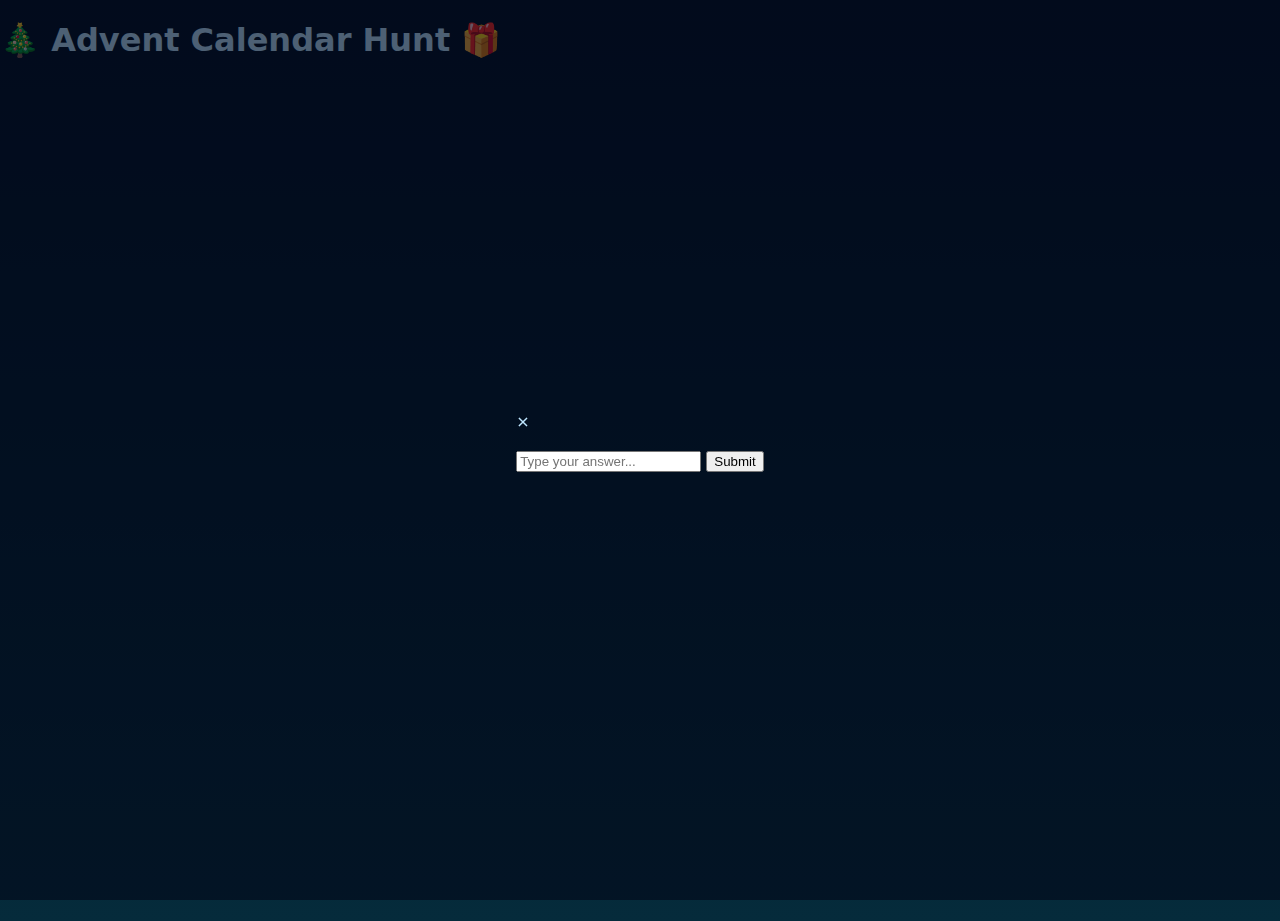
<file: index.html>
<!DOCTYPE html>
<html lang="en">
<head>
  <meta charset="UTF-8" />
  <meta name="viewport" content="width=device-width, initial-scale=1.0" />
  <title>Advent Calendar Hunt</title>
  <link rel="stylesheet" href="style.css" />
</head>
<body>
  <h1>🎄 Advent Calendar Hunt 🎁</h1>
  <div id="calendar" class="calendar"></div>

  <div id="triviaModal" class="modal">
    <div class="modal-content">
      <span class="close">&times;</span>
      <h2 id="triviaTitle"></h2>
      <p id="triviaQuestion"></p>
      <input type="text" id="answerInput" placeholder="Type your answer..." />
      <button id="submitAnswer">Submit</button>
      <p id="feedback"></p>
    </div>
  </div>

  <div id="finalMessage" class="hidden">
    <h2>🎉 Congratulations! 🎉</h2>
    <p>You found all the letters! The secret message is:</p>
    <h3 id="secretMessage"></h3>
  </div>

  <script src="data.js"></script>
  <script src="script.js"></script>
</body>
</html>
</file>
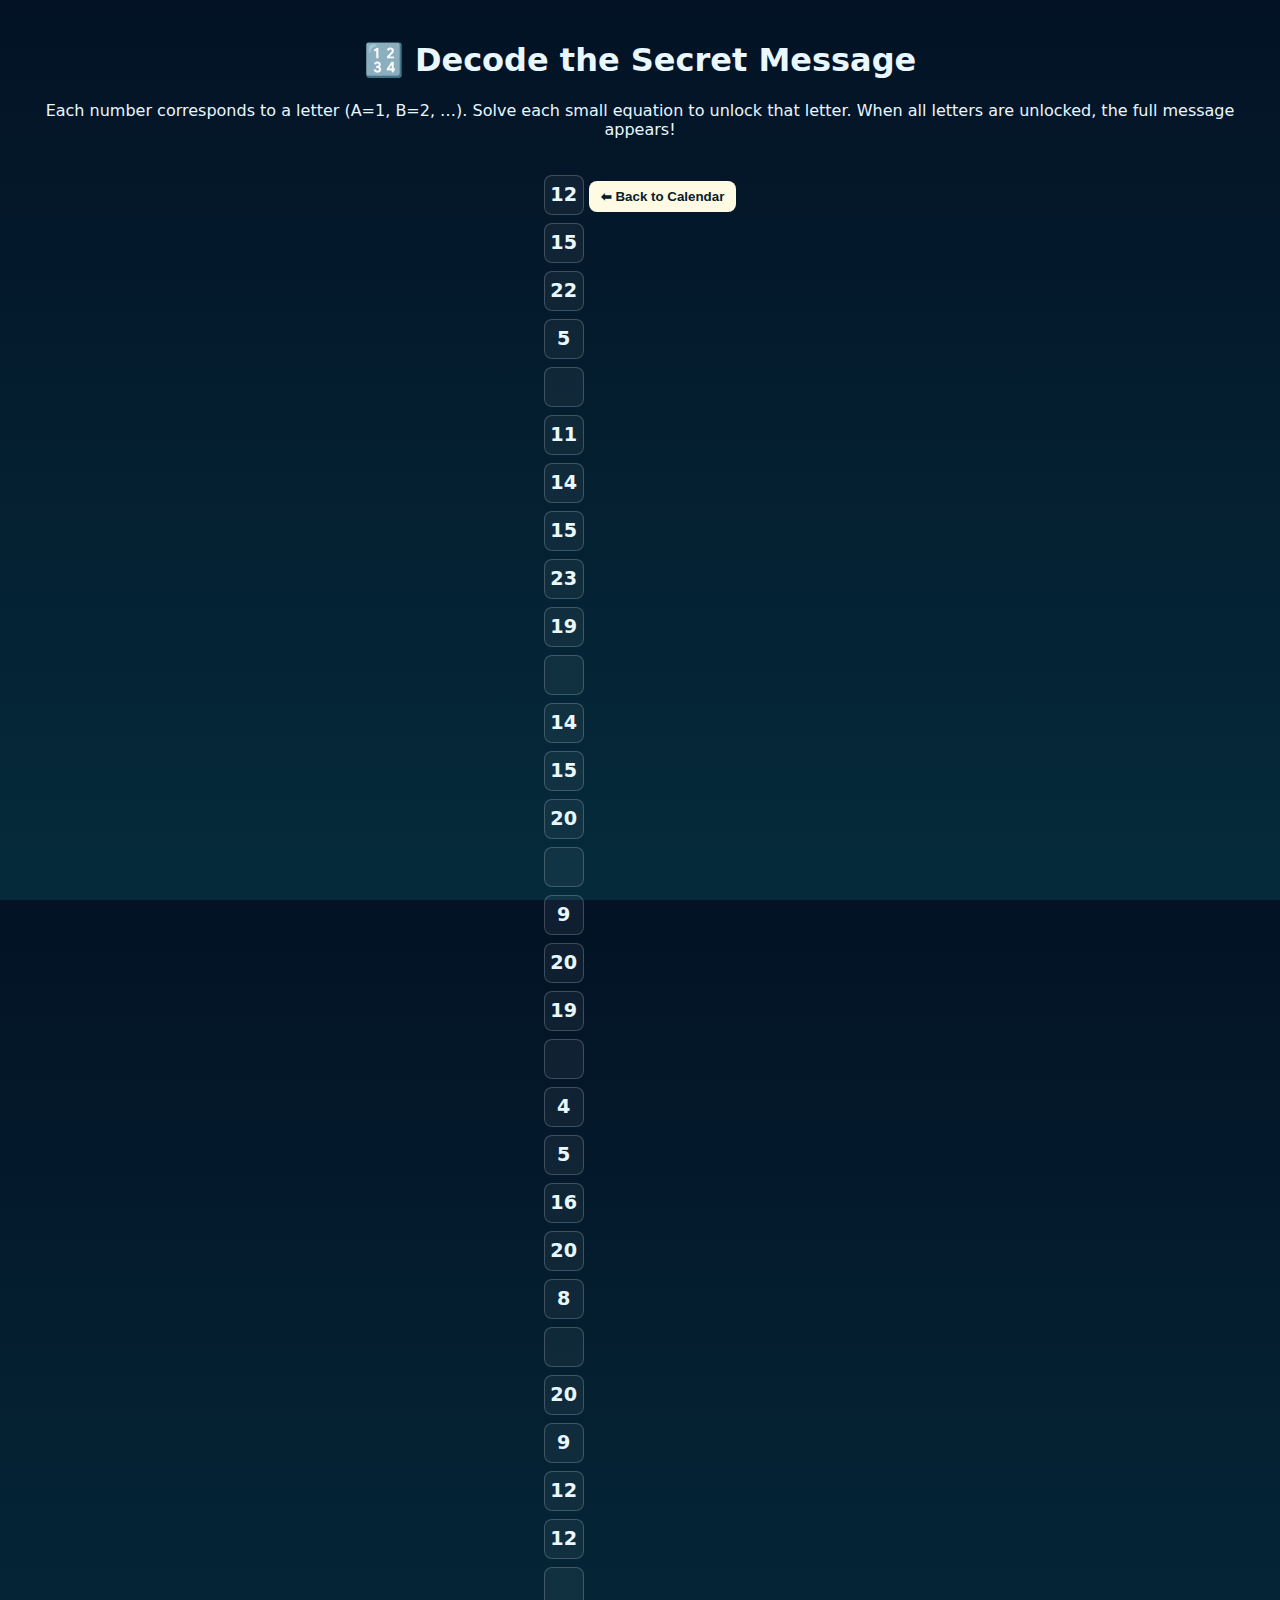
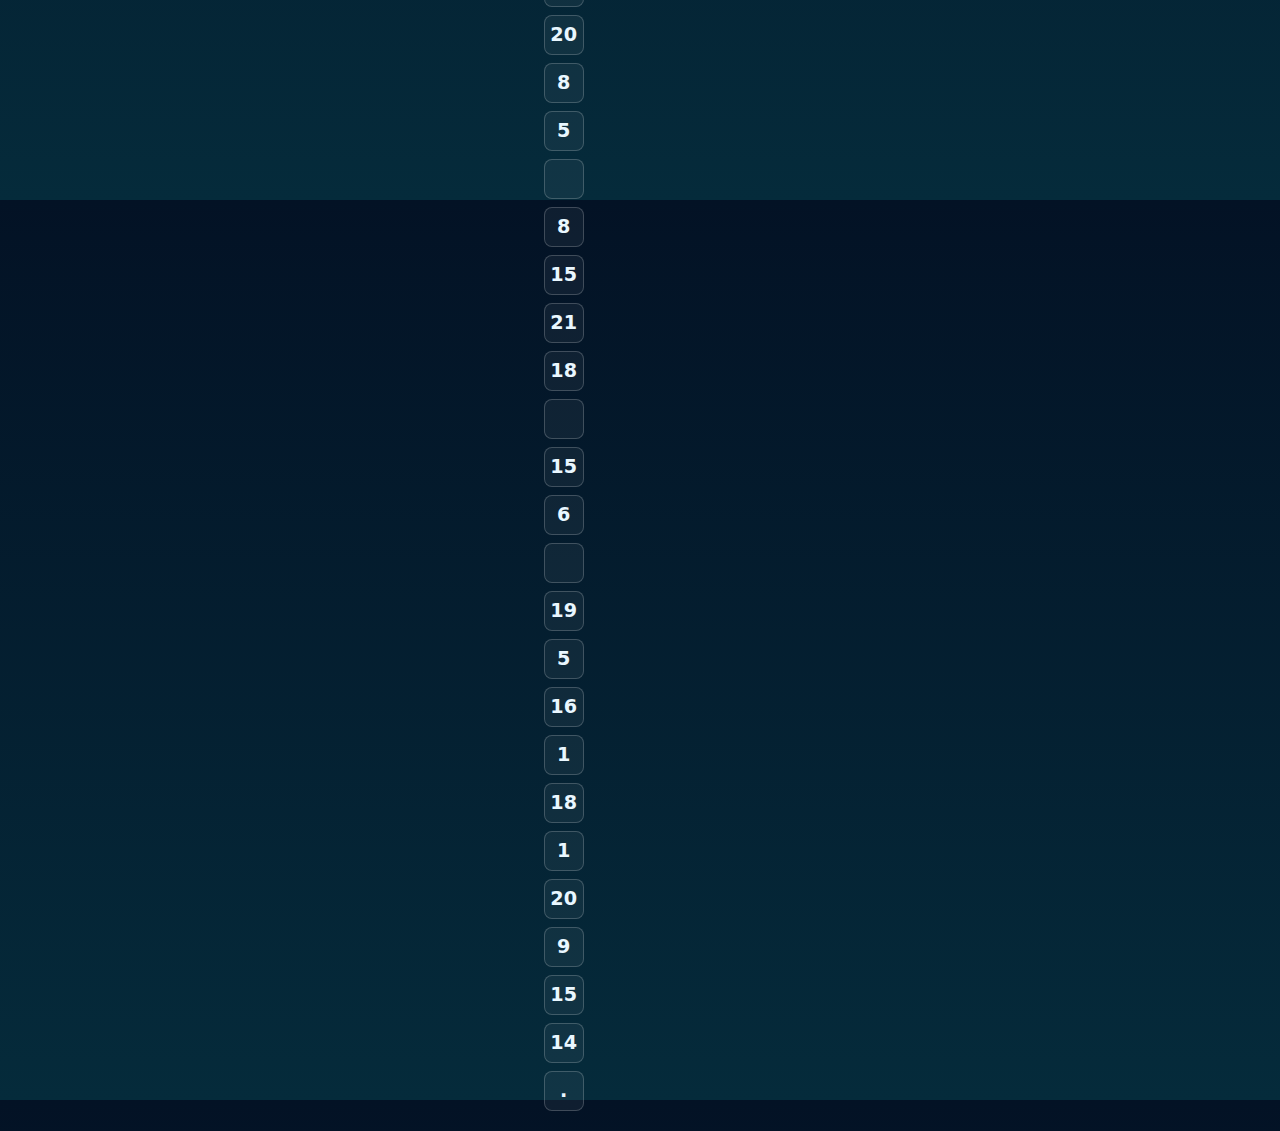
<file: final.html>
<!DOCTYPE html>
<html lang="en">
<head>
  <meta charset="utf-8" />
  <meta name="viewport" content="width=device-width,initial-scale=1" />
  <title>Final Decoding Puzzle</title>
  <link rel="stylesheet" href="style.css" />
  <style>
    body{ text-align:center; padding:20px; color:#e9f7ff; }
    .cipher-grid{ display:inline-grid; grid-template-columns:repeat(auto-fit,minmax(40px,1fr)); gap:8px; margin:20px auto; }
    .cell{ width:40px; height:40px; display:flex; align-items:center; justify-content:center;
           border:1px solid rgba(255,255,255,0.2); border-radius:8px; background:rgba(255,255,255,0.05); font-weight:700; font-size:1.2rem; }
    .cell.solved{ background:#c7ffe1; color:#08302a; }
    .equation{ background:rgba(255,255,255,0.05); border-radius:10px; margin:8px auto; padding:10px; max-width:400px; }
    .hidden{ display:none; }
    #finalMessage{ margin-top:30px; font-size:1.2rem; color:#fffce8; }
    .btn-back{ background:#fffae3; color:#06202a; padding:8px 12px; border-radius:8px; border:0; cursor:pointer; font-weight:700; }
  </style>
</head>
<body>
  <h1>🔢 Decode the Secret Message</h1>
  <p>Each number corresponds to a letter (A=1, B=2, …). Solve each small equation to unlock that letter. When all letters are unlocked, the full message appears!</p>
  
  <div id="cipherGrid" class="cipher-grid"></div>

  <div id="equationBox" class="equation hidden">
    <p id="eqPrompt"></p>
    <input id="eqAnswer" type="text" placeholder="Answer" />
    <button id="eqSubmit">Submit</button>
    <p id="eqFeedback"></p>
  </div>

  <p id="finalMessage" class="hidden"></p>

  <button id="backBtn" class="btn-back" style="margin-top:20px;">⬅ Back to Calendar</button>

  <script src="final.js" defer></script>
</body>
</html>
</file>
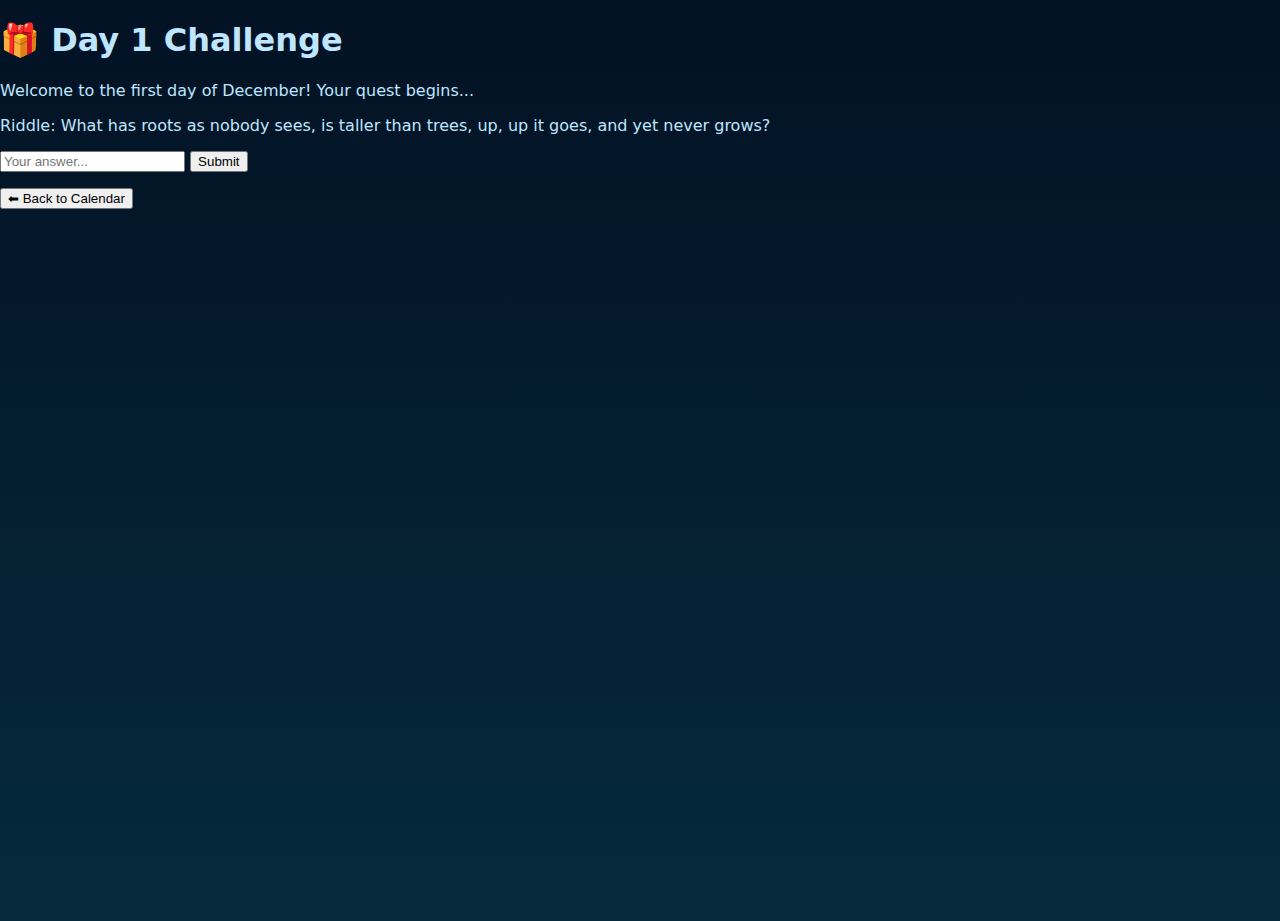
<file: day1/day1.html>
<!DOCTYPE html>
<html lang="en">
<head>
  <meta charset="UTF-8" />
  <meta name="viewport" content="width=device-width, initial-scale=1.0" />
  <title>Day 1</title>
  <link rel="stylesheet" href="../style.css" />
</head>
<body class="day-page">
  <div class="day-content">
    <h1>🎁 Day 1 Challenge</h1>
    <p>Welcome to the first day of December! Your quest begins...</p>
    <p>Riddle: What has roots as nobody sees, is taller than trees, up, up it goes, and yet never grows?</p>
    <input type="text" id="answer" placeholder="Your answer..." />
    <button id="submit">Submit</button>
    <p id="result"></p>

    <button id="backButton">⬅ Back to Calendar</button>
  </div>

  <script>
    document.getElementById("backButton").addEventListener("click", () => {
      window.location.href = "../index.html";
    });

    document.getElementById("submit").addEventListener("click", () => {
      const ans = document.getElementById("answer").value.trim().toLowerCase();
      const result = document.getElementById("result");
      if (ans === "mountain") {
        result.textContent = "✅ Correct! You’ve earned a hidden letter: A";
        result.style.color = "lime";
        localStorage.setItem("day1Completed", true);
      } else {
        result.textContent = "❌ Try again!";
        result.style.color = "red";
      }
    });
  </script>
</body>
</html>
</file>
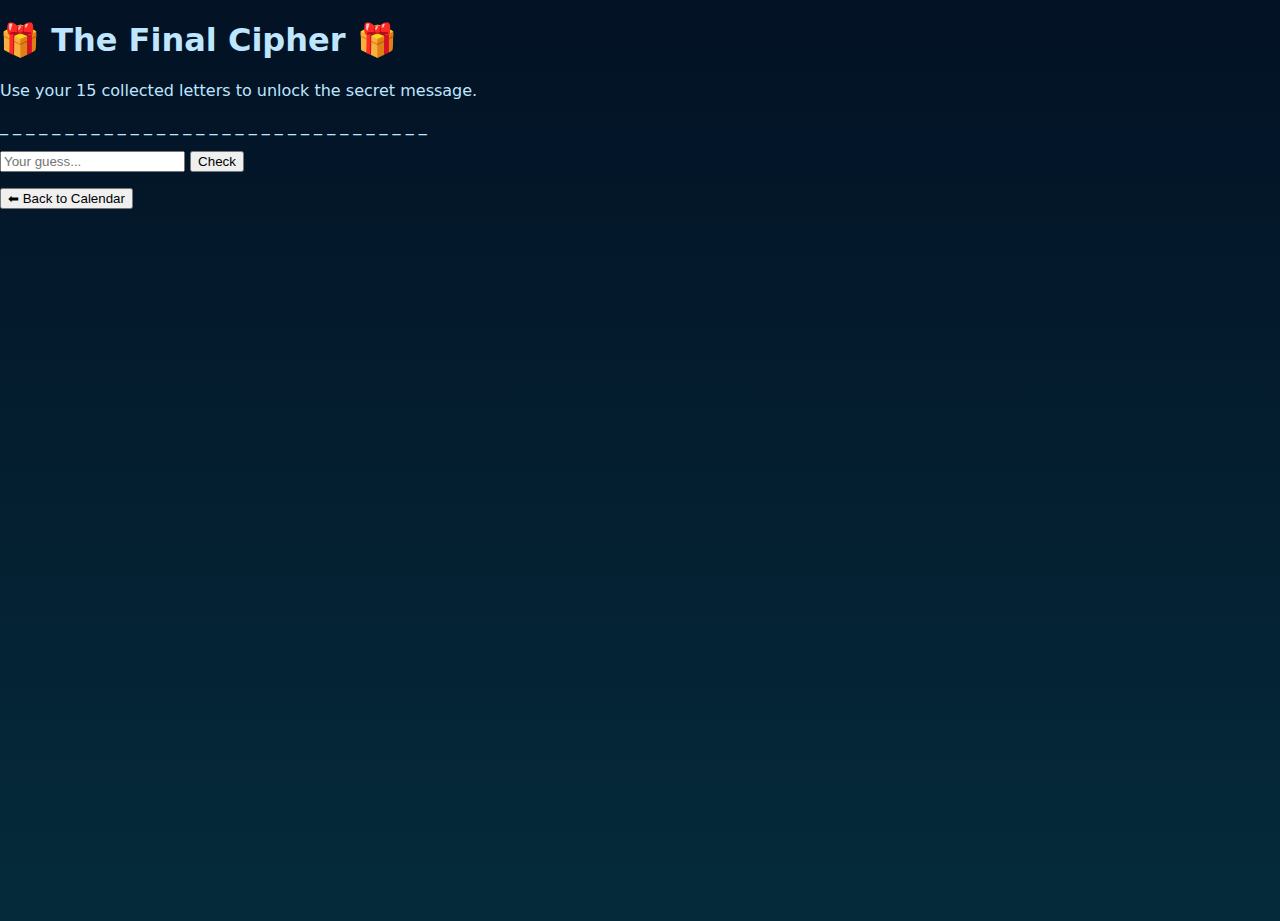
<file: final/decode.html>
<!DOCTYPE html>
<html lang="en">
<head>
  <meta charset="UTF-8" />
  <meta name="viewport" content="width=device-width, initial-scale=1.0" />
  <title>Final Message</title>
  <link rel="stylesheet" href="../style.css" />
</head>
<body>
  <h1>🎁 The Final Cipher 🎁</h1>
  <p>Use your 15 collected letters to unlock the secret message.</p>

  <div id="cipherArea" class="cipher-area">
    <p id="cipherDisplay">_ _ _ _  _ _ _ _ _  _ _ _ _ _  _ _ _ _  _ _ _ _ _  _ _ _ _ _ _ _ _ _ _</p>
  </div>

  <input type="text" id="guess" placeholder="Your guess..." />
  <button id="checkBtn">Check</button>
  <p id="result"></p>

  <button id="backButton">⬅ Back to Calendar</button>

  <script>
    const secretMessage = "love knows not its depth till the hour of separation";

    document.getElementById("checkBtn").addEventListener("click", () => {
      const guess = document.getElementById("guess").value.trim().toLowerCase();
      const result = document.getElementById("result");
      if (guess === secretMessage) {
        result.textContent = "✨ Correct! The message is revealed: " + secretMessage;
        result.style.color = "lime";
      } else {
        result.textContent = "❌ Not quite. Keep trying!";
        result.style.color = "red";
      }
    });

    document.getElementById("backButton").addEventListener("click", () => {
      window.location.href = "../index.html";
    });
  </script>
</body>
</html>
</file>
<file: style.css>
:root{
  --bg1:#031225; --bg2:#052b3b; --accent:#fffae3; --muted:#bfe6ff;
  --panel: rgba(255,255,255,0.06);
}
*{box-sizing:border-box}
html,body{height:100%;margin:0;font-family:Inter,system-ui,-apple-system,Segoe UI,Roboto,"Helvetica Neue",Arial;color:var(--muted);background:linear-gradient(180deg,var(--bg1),var(--bg2));-webkit-font-smoothing:antialiased}

.hero{padding:28px 18px 8px;text-align:center}
.hero h1{margin:0;color:var(--accent);font-size:2rem}
.hint{margin-top:10px;color:#d6eefc;font-style:italic;opacity:0.95}

main{max-width:960px;margin:12px auto;padding:0 18px}

.calendar{display:grid;grid-template-columns:repeat(7,minmax(64px,1fr));gap:12px;margin-top:18px}
.day {background:var(--panel);border-radius:10px;min-height:86px;display:flex;flex-direction:column;align-items:center;justify-content:center;cursor:pointer;border:1px solid rgba(255,255,255,0.03);color:var(--accent);font-weight:700}
.day.locked{opacity:0.45;cursor:not-allowed;color:#9fbfd8}
.day.opened{background:linear-gradient(90deg,#ffd27a,#ffd07a);color:#072027;box-shadow:0 8px 30px rgba(0,0,0,0.45);}

.panel{margin-top:20px;padding:12px;border-radius:10px;background:rgba(255,255,255,0.03);text-align:center}
.collected{margin-top:8px;font-size:1.2rem;letter-spacing:6px;color:var(--accent)}

.controls{margin:18px 0;text-align:center}
.btn{background:var(--accent);color:#06202a;border:0;padding:10px 14px;border-radius:10px;cursor:pointer;margin:6px;font-weight:700}
.btn:hover{filter:brightness(0.98)}

/* Snow */
#snow-container{position:fixed;inset:0;pointer-events:none;z-index:0;overflow:hidden}
.snowflake{position:absolute;width:6px;height:6px;background:white;border-radius:50%;opacity:0.9}

/* Stars */
#stars-container{position:fixed;left:0;top:0;width:100%;height:40vh;pointer-events:none;z-index:1}
.star{position:absolute;width:4px;height:4px;border-radius:50%;background:white;opacity:0.85;box-shadow:0 0 8px rgba(255,255,255,0.9);pointer-events:none;transition:transform .18s,opacity .4s}
.star.twinkle{animation:twinkle 2s infinite ease-in-out}
@keyframes twinkle{0%,100%{opacity:.3;transform:scale(.8)}50%{opacity:1;transform:scale(1.2)}}
.star.clickable{pointer-events:auto;cursor:pointer}
.star.solved{background:rgba(255,255,255,0.12);box-shadow:none;opacity:.6}

/* Modal */
.modal{position:fixed;inset:0;display:flex;align-items:center;justify-content:center;z-index:60;background:rgba(2,6,23,0.6)}
.hidden{display:none!important}
.modal-inner{background:linear-gradient(180deg,#04222b,#05202a);padding:18px;border-radius:12px;color:var(--muted);width:320px;position:relative;box-shadow:0 30px 60px rgba(0,0,0,0.6)}
.modal-close{position:absolute;right:12px;top:10px;background:transparent;border:0;color:var(--muted);cursor:pointer}
.modal-inner input{width:100%;padding:8px;border-radius:8px;border:1px solid rgba(255,255,255,0.06);background:rgba(255,255,255,0.02);color:var(--muted);margin-top:8px}
.modal-actions{text-align:right;margin-top:12px}
.feedback{min-height:1.2em;margin-top:8px;color:#cfe7d8}
</file>
